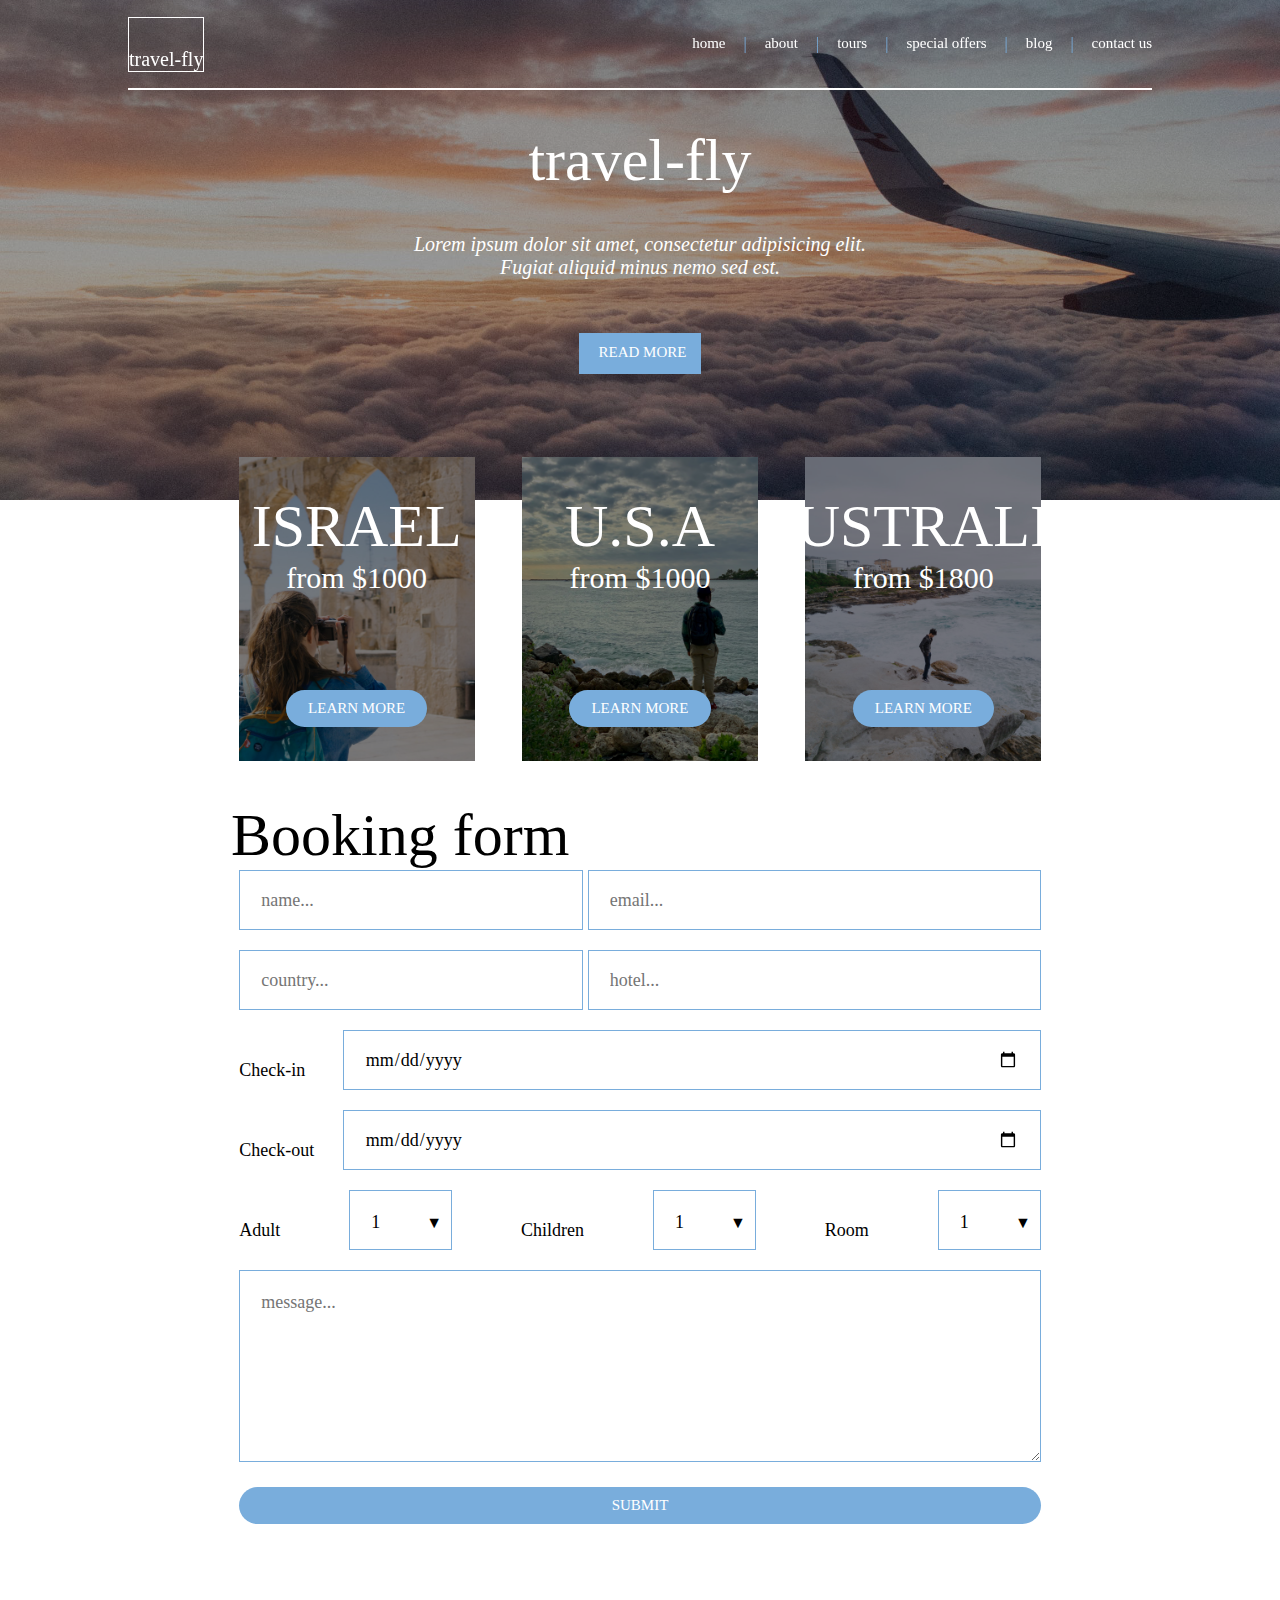
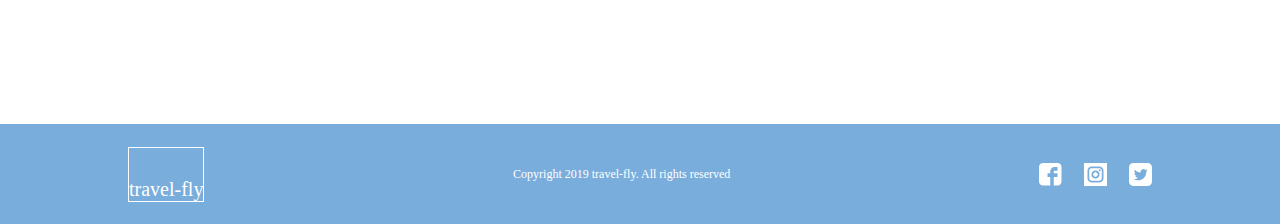
<file: index.html>
<!DOCTYPE html>
<html lang="en">
  <head>
    <meta charset="UTF-8" />
    <meta http-equiv="X-UA-Compatible" content="IE=edge" />
    <meta name="viewport" content="width=device-width, initial-scale=1.0" />
    <title>travel-fly</title>
    <link rel="stylesheet" href="css/styles.css" />
  </head>
  <body class="container">
    <!-- bug: fixed-top is resulting in everything at top & not below nav. -->
    <nav class="navbar navbar--home" id="navBar">
      <!-- 
        NOTE: h1 should not be used for the logo
        https://www.fastcompany.com/3016894/should-your-tag-be-your-logo
        https://stackoverflow.com/questions/665037/replacing-h1-text-with-a-logo-image-best-method-for-seo-and-accessibility
      -->
      <div class="nav-content content-width">
        <div class="logo">travel-fly</div>
        <div class="links">
          <!-- how get prettier to put each anchor on own line? -->
          <a href="#" id="home">home</a> | <a href="#" id="about">about</a> |
          <a href="#" id="tours">tours</a> |
          <a href="#" id="specialOffers">special offers</a> |
          <a href="#" id="blog">blog</a> |
          <a href="#" id="contactUs">contact us</a>
        </div>
      </div>
    </nav>
    <main>
      <div id="app"></div>
    </main>

    <footer>
      <div class="footer-content content-width">
        <div class="logo">travel-fly</div>
        <div class="copyright">
          Copyright 2019 travel-fly. All rights reserved
        </div>
        <div class="social">
          <img src="images/icons/facebook.png" alt="facebook" />
          <img src="images/icons/instagram.png" alt="instagram" />
          <img src="images/icons/twitter.png" alt="twitter" />
        </div>
      </div>
    </footer>

    <script src="lib/jquery-3.6.3.min.js"></script>
    <script src="app/app.js" type="module"></script>
  </body>
</html>
</file>
<file: css/styles.css>
@charset "UTF-8";
/* reset */
*,
*::before,
*::after {
  margin: 0;
  padding: 0;
  box-sizing: border-box;
}

/* 
  skip setting html and body height for now
  my portfolio site is responsive and works fine without these set
*/
button,
input,
select,
textarea {
  font-family: inherit;
  font-size: 100%;
}

select {
  -webkit-appearance: none;
     -moz-appearance: none;
          appearance: none;
}

@font-face {
  font-family: "Gill Sans";
  src: url(fonts/gill-sans.otf) format("otf");
  font-weight: 400;
  font-style: normal;
}
@font-face {
  font-family: "Gill Sans";
  src: url(fonts/gill-sans.otf) format("otf");
  font-weight: 700;
  font-style: normal;
}
@font-face {
  font-family: "Gill Sans";
  src: url(fonts/gill-sans-italic.otf) format("otf");
  font-weight: 400;
  font-style: italic;
}
@font-face {
  font-family: "Gill Sans";
  src: url(fonts/gill-sans-light.otf) format("otf");
  font-weight: 300;
  font-style: normal;
}
@font-face {
  font-family: "Gill Sans";
  src: url(fonts/gill-sans-light-italic.otf) format("otf");
  font-weight: 300;
  font-style: italic;
}
@font-face {
  font-family: "Proxima Nova Extra Condensed Thin";
  src: url(fonts/proxima-nova-extra-condensed-thin.otf) format("otf");
  font-weight: 100;
  font-style: normal;
}
/* typography */
.gill-sans-italic-light {
  font-family: "Gill Sans, sans-serif";
  font-weight: 100;
  font-style: italic;
}

/*
  Methods found so far are rather hacky. Linear gradient probably best method, but need to look into this further.

*/
/* font sizes may need to be reduced on mobile */
.font-size-80 {
  font-size: 3.75rem;
}

.font-size-60 {
  font-size: 3.75rem;
}

.font-size-30 {
  font-size: 1.875rem;
}

.title {
  font-family: "Proxima Nova Extra Condensed Thin, sans-serif";
  margin-bottom: 2.375rem;
  width: -moz-fit-content;
  width: fit-content;
}

.title {
  white-space: nowrap;
}

.underline:after {
  content: "";
  display: block;
  width: 72%;
  height: 1px;
  background-color: #000;
}

.upper {
  text-transform: uppercase;
}

body {
  font-family: "Gill Sans, sans-serif";
  /* base font size */
  font-size: 1rem;
}

:is(h1, h2, h3, h4, h5, h6) {
  font-weight: normal;
}

.content-width {
  width: 80%;
  margin: 0 auto;
}

.btn, .btn--round {
  background-color: #79addc;
  padding: 0.625rem 1.375rem;
  border: none;
  text-decoration: none;
  color: #fff;
  text-transform: uppercase;
  font-size: 15px;
}
.btn--round {
  border-radius: 1.25rem;
}
.btn--small {
  width: 133px;
  white-space: nowrap;
}
.btn--medium {
  width: 167px;
}
.btn--wide {
  width: 100%;
}

footer {
  background-color: #79addc;
  margin-top: 12.5rem;
  height: 100px;
}
footer .footer-content {
  height: 100%;
  margin: 0 auto;
  display: flex;
  align-items: center;
  justify-content: space-between;
}
footer .logo {
  font-size: 1.25rem;
  color: #fff;
  padding-top: 30px;
  border: solid thin;
}
footer .copyright {
  font-size: 0.75rem;
  color: #fff;
}
footer .social {
  display: flex;
  align-items: center;
  justify-content: space-evenly;
  gap: 1.375rem;
}

@media only screen and (max-width: 992px) {
  footer .copyright {
    display: none;
  }
}
/*  from bootstrap */
/* prevents overlap issue have w/ fixed */
.sticky-top {
  position: sticky;
  top: 0;
  z-index: 1020;
}

.fixed-top {
  position: fixed;
  top: 0;
  right: 0;
  left: 0;
  z-index: 1030;
}

.navbar {
  margin-left: auto;
  margin-right: auto;
}
.navbar .nav-content {
  height: 90px;
  display: flex;
  align-items: center;
  justify-content: space-between;
  border-bottom: 2px solid;
  margin-bottom: 3rem;
}
.navbar .logo {
  font-size: 1.25rem;
  padding-top: 30px;
  border: solid thin;
}
.navbar .links {
  display: flex;
  justify-content: flex-end;
  flex-wrap: wrap;
  gap: 18px;
}
.navbar .links a {
  text-decoration: none;
  font-size: 15px;
}

.navbar {
  position: sticky;
  top: 0;
  z-index: 1020;
  color: #000;
}
.navbar .links {
  color: #79addc;
}
.navbar .links a {
  color: #000;
}

.navbar--home {
  position: fixed;
  top: 0;
  right: 0;
  left: 0;
  z-index: 1030;
  color: #fff;
}
.navbar--home .links {
  color: #79addc;
}
.navbar--home .links a {
  color: #fff;
}

@media only screen and (max-width: 992px) {
  .navbar {
    text-align: center;
  }
  .navbar .links {
    justify-content: center;
  }
}
.banner-large {
  height: auto;
  position: relative;
  margin-bottom: 3rem;
}
.banner-large img {
  filter: brightness(50%);
  -o-object-fit: cover;
     object-fit: cover;
  -o-object-position: center;
     object-position: center;
  width: 100%;
  height: 100%;
}
.banner-large .banner-text {
  width: 100%;
  height: 100%;
  position: absolute;
  top: 0;
  left: 0;
  color: #fff;
  display: flex;
  flex-direction: column;
  justify-content: space-between;
}
.banner-large .banner-text .align-right {
  text-align: right;
}

.banner-medium {
  height: auto;
  position: relative;
  margin-bottom: 3rem;
}
.banner-medium img {
  filter: brightness(50%);
  -o-object-fit: cover;
     object-fit: cover;
  -o-object-position: center;
     object-position: center;
  width: 100%;
  height: 100%;
}
.banner-medium .banner-text {
  width: 100%;
  height: 100%;
  position: absolute;
  top: 0;
  left: 0;
  color: #fff;
  display: flex;
  flex-direction: column;
  justify-content: center;
  align-items: center;
}

.wrapper-contact {
  max-width: 100%;
  display: flex;
  gap: 50px;
}
.wrapper-contact .location {
  max-width: 100%;
}
.wrapper-contact .location .map {
  margin-bottom: 34px;
  max-width: 100%;
  height: 442px;
}
.wrapper-contact .location address {
  font-style: normal;
  font-size: 18px;
  font-weight: 100;
  max-width: 100%;
  height: 161px;
}
.wrapper-contact .contact-form {
  display: flex;
  flex-direction: column;
  gap: 21px;
  width: 529px;
  height: 560px;
}
.wrapper-contact .contact-form .form-element {
  border: none;
  background-color: #f5f5f5;
  height: 60px;
  padding: 20px;
}
.wrapper-contact .contact-form .message {
  height: 200px;
}

.wrapper-booking {
  max-width: 100%;
  display: flex;
  flex-direction: column;
  justify-content: center;
  align-items: center;
  gap: 21px;
  font-size: 18px;
}
.wrapper-booking .form-element-x-large, .wrapper-booking .form-element-large, .wrapper-booking .form-element-small, .wrapper-booking .form-element {
  height: 60px;
  margin-bottom: 20px;
  border: thin #79addc solid;
  background-color: transparent;
}
.wrapper-booking .form-element {
  width: 344px;
  padding: 21px;
}
.wrapper-booking .form-element-small {
  width: 103px;
}
.wrapper-booking .form-element-large {
  width: 453px;
}
.wrapper-booking .form-element-x-large {
  width: 698px;
}
.wrapper-booking .check-in,
.wrapper-booking .check-out,
.wrapper-booking .selections {
  display: flex;
  justify-content: space-between;
  align-items: center;
}
.wrapper-booking .select-wrapper {
  position: relative;
}
.wrapper-booking .select-wrapper::after {
  content: "▼";
  font-size: 1rem;
  top: 24px;
  right: 10px;
  position: absolute;
}
.wrapper-booking .message {
  width: 100%;
  height: 192px;
  border: thin #79addc solid;
}

@media only screen and (max-width: 992px) {
  .wrapper-contact {
    flex-direction: column-reverse;
  }
  .wrapper-contact .location {
    width: 100%;
  }
  .wrapper-contact .contact-form {
    width: 100%;
  }
}
@media only screen and (max-width: 768px) {
  .wrapper-booking .booking-form {
    width: 100%;
  }
  .wrapper-booking .form-element {
    width: 100%;
  }
  .wrapper-booking .form-element-small {
    width: 15%;
  }
}
/* 
  note: CSS Grid used to keep this to 3 columns on large screens
  ? display flex using columns would typically be used, but how to divide up unknown number of elements into three div columns in the view? or use flex basis (haven't figured that out either)?
*/
.tour-cards {
  display: grid;
  grid-template-columns: repeat(3, minmax(14.75rem, 1fr));
  justify-content: center;
  align-items: center;
  gap: 2rem;
}
.tour-cards figure.tour-card {
  justify-self: center;
  position: relative;
  z-index: 1;
  max-width: 236px;
  max-height: 304px;
  color: #fff;
}
.tour-cards figure.tour-card figcaption {
  max-width: 100%;
  background: rgba(0, 0, 0, 0.5);
  display: flex;
  align-items: center;
  justify-content: center;
  flex-direction: column;
  position: absolute;
  top: 0;
  left: 0;
  bottom: 0;
  right: 0;
  z-index: 2;
  overflow: hidden;
}
.tour-cards figure.tour-card figcaption h1 {
  margin-bottom: 0;
  white-space: nowrap;
}
.tour-cards figure.tour-card figcaption .btn, .tour-cards figure.tour-card figcaption .btn--round {
  margin-top: 3.563rem;
}

@media only screen and (max-width: 992px) {
  .tour-cards {
    grid-template-columns: 14.75rem;
  }
}
.hero {
  height: 500px;
  width: 100%;
  display: flex;
  flex-direction: column;
  align-items: center;
  justify-content: center;
  background-image: url(../images/hero.png);
  background-position: center;
  background-size: cover;
  background-repeat: no-repeat;
  color: #fff;
}
.hero .hero-cta {
  color: #fff;
  width: 484px;
  height: 54px;
  text-align: center;
  font-size: 20px;
  margin-bottom: 46px;
}
.hero .hero-button {
  width: 121.62px;
  height: 40.04px;
  padding: 9px 20.3px 11px 19.3px;
}

.promos {
  margin-top: -43px;
  padding-bottom: 40px;
  max-width: 818px;
}

.booking {
  max-width: 818px;
  margin: 0 auto;
}

/* using bootstrap breakpoints
https://getbootstrap.com/docs/5.2/layout/breakpoints/ */
/* could be refactored to use a hamburger menu instead */
.about .about-text {
  margin-bottom: 6rem;
}

.client-quotes .client-quote {
  width: 75%;
  display: flex;
  gap: 1.375rem;
  padding-bottom: 2.25rem;
}
.client-quotes .client-quote .client-image {
  width: 260px;
  height: 150px;
}
.client-quotes .client-quote .client-quote-text {
  display: flex;
  flex-direction: column;
  justify-content: space-between;
}
.client-quotes .client-quote .client-quote-text blockquote p {
  padding-bottom: 1.25rem;
}
.client-quotes .client-quote .client-quote-text .client-quote-author {
  text-align: right;
  color: #79addc;
  font-size: 1.25rem;
}

@media only screen and (max-width: 768px) {
  .client-quotes .client-quote {
    width: 100%;
    flex-direction: column;
    align-items: center;
    justify-content: center;
    gap: 0.5rem;
  }
  .client-quotes .client-quote .client-quote-text {
    width: 260px;
  }
}
.trip-plan-item {
  padding-bottom: 4.375rem;
}

.body-text {
  font-family: "Gill Sans, sans-serif";
  font-weight: 100;
}

.tour-images {
  display: flex;
  align-items: center;
  justify-content: space-between;
  flex-wrap: wrap;
  gap: 2.625rem;
  margin-bottom: 1.8125rem;
}

.outro {
  padding: 80px 0 0 0;
  display: flex;
  justify-content: center;
  align-items: center;
}

.wrapper-special-offers {
  display: flex;
  flex-direction: column;
  gap: 60px;
}
.wrapper-special-offers .offer {
  display: flex;
  gap: 20px;
}
.wrapper-special-offers .offer .info {
  max-width: 290px;
  display: flex;
  flex-direction: column;
}
.wrapper-special-offers .offer .info h2 {
  margin-bottom: 28px;
}
.wrapper-special-offers .offer .info p {
  margin-bottom: 52px;
  font-weight: 100;
}

@media only screen and (max-width: 768px) {
  .offer {
    flex-wrap: wrap;
    justify-content: center;
  }
  .offer .info {
    align-items: center;
  }
}
.blogs {
  display: flex;
  flex-direction: column;
  gap: 100px;
}
.blogs .blog-post {
  display: flex;
  gap: 20px;
}
.blogs .blog-post .blog-date-block {
  /* replace with SASS variables */
  color: #fff;
  background-color: #79addc;
  width: 60px;
  height: 60px;
  display: flex;
  flex-direction: column;
  align-items: center;
  justify-content: center;
}
.blogs .blog-post .blog-date-block .day {
  font-size: 22px;
  font-weight: 700;
}
.blogs .blog-post .blog-date-block .month {
  font-size: 12px;
}
.blogs .blog-post .blog-content {
  width: 95%;
}
.blogs .blog-post .blog-content .blog-image {
  margin-bottom: 20px;
  width: 100%;
}
.blogs .blog-post .blog-content .blog-text {
  max-width: 380px;
}
.blogs .blog-post .blog-content .blog-text .blog-title {
  font-size: 15px;
  margin-bottom: 11px;
}
.blogs .blog-post .blog-content .blog-text .blog-paragraph {
  font-size: 13px;
  color: #79addc;
}

/* breakpoint small */
@media only screen and (max-width: 576px) {
  .blog-post {
    flex-direction: column;
  }
}
</file>
